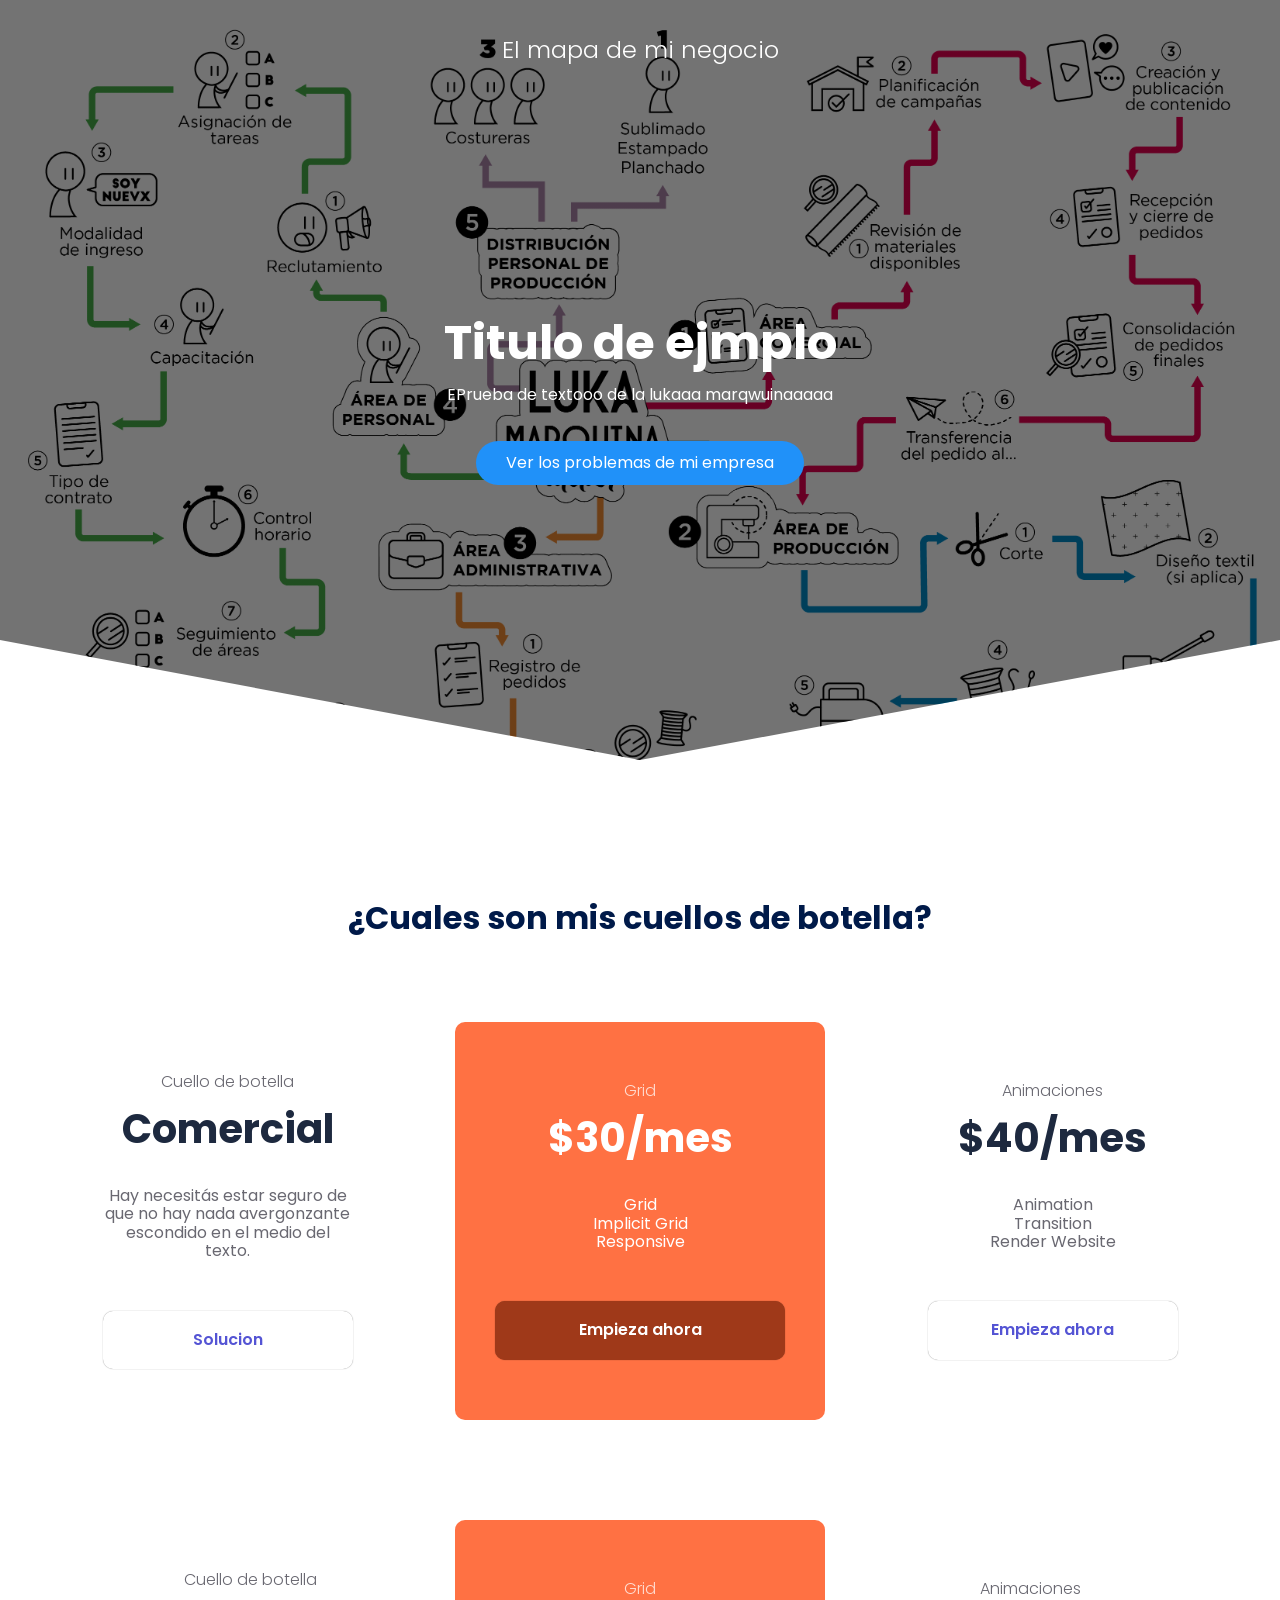
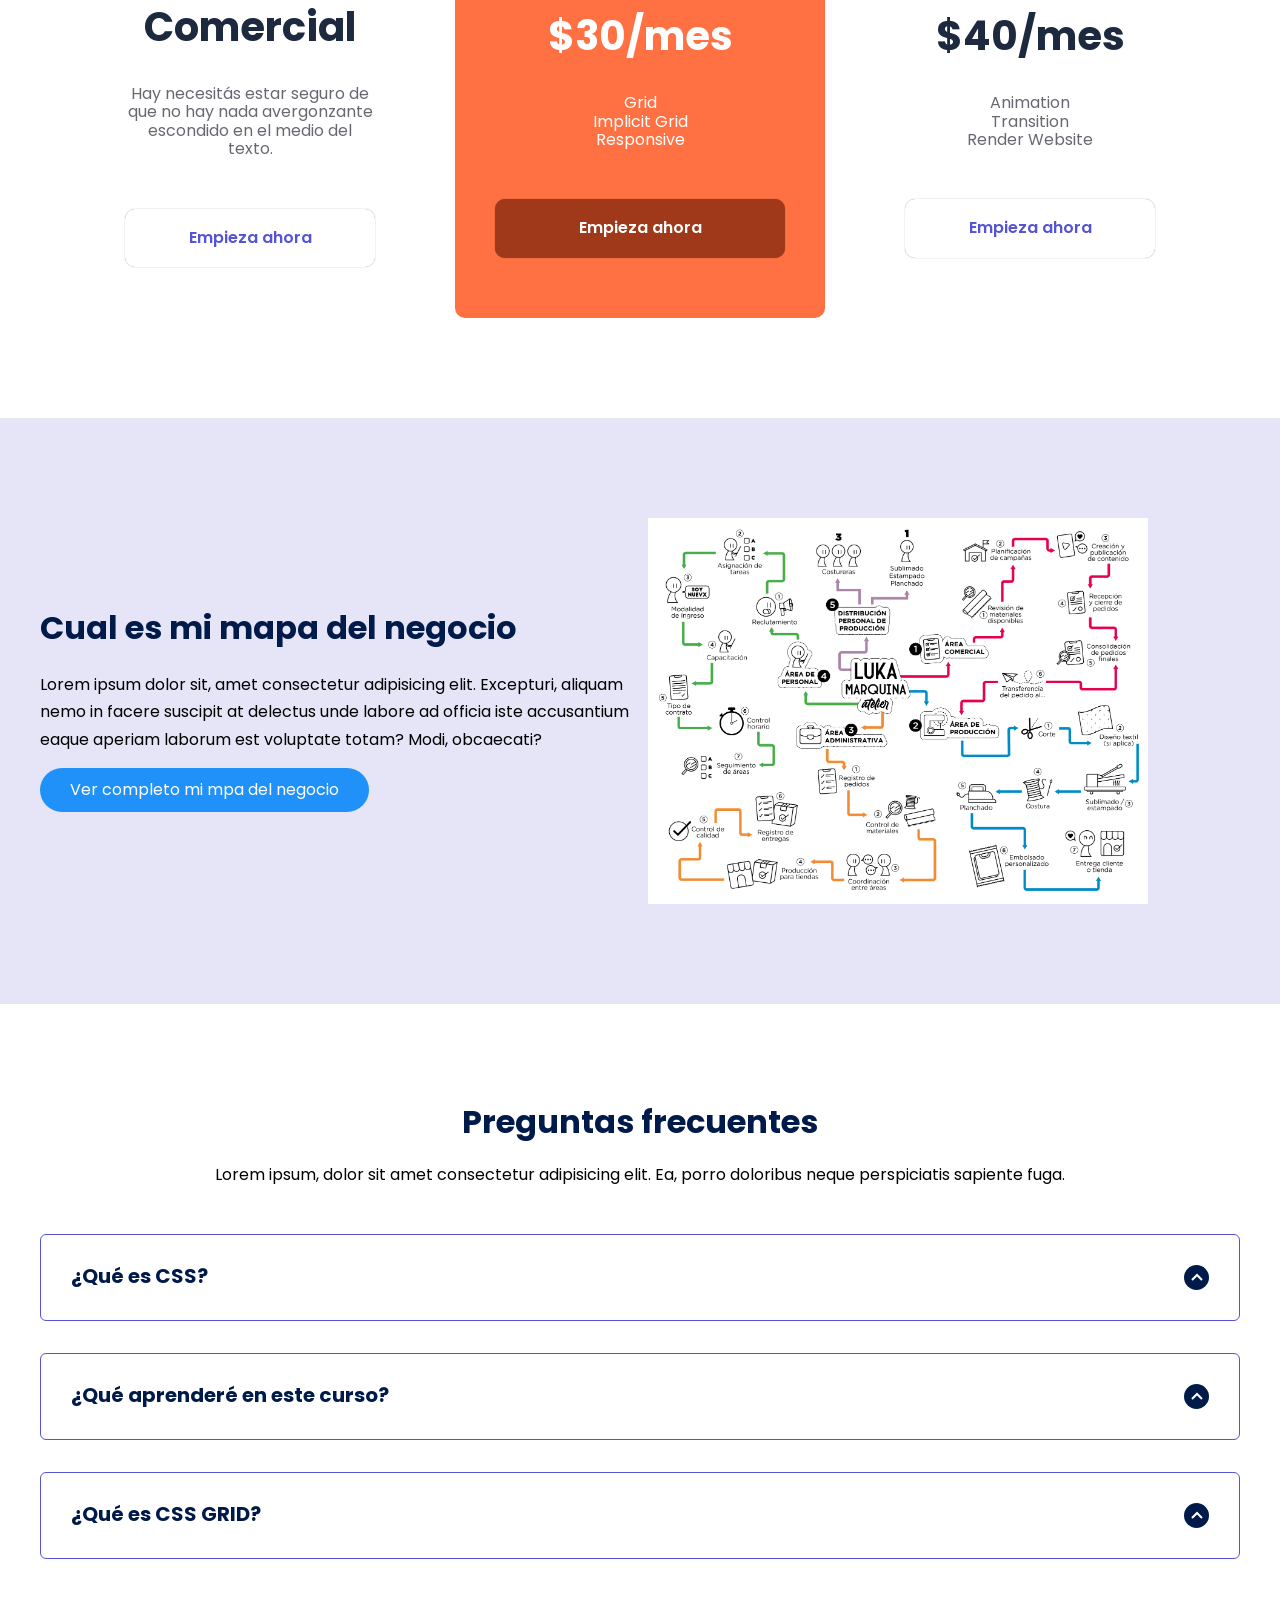
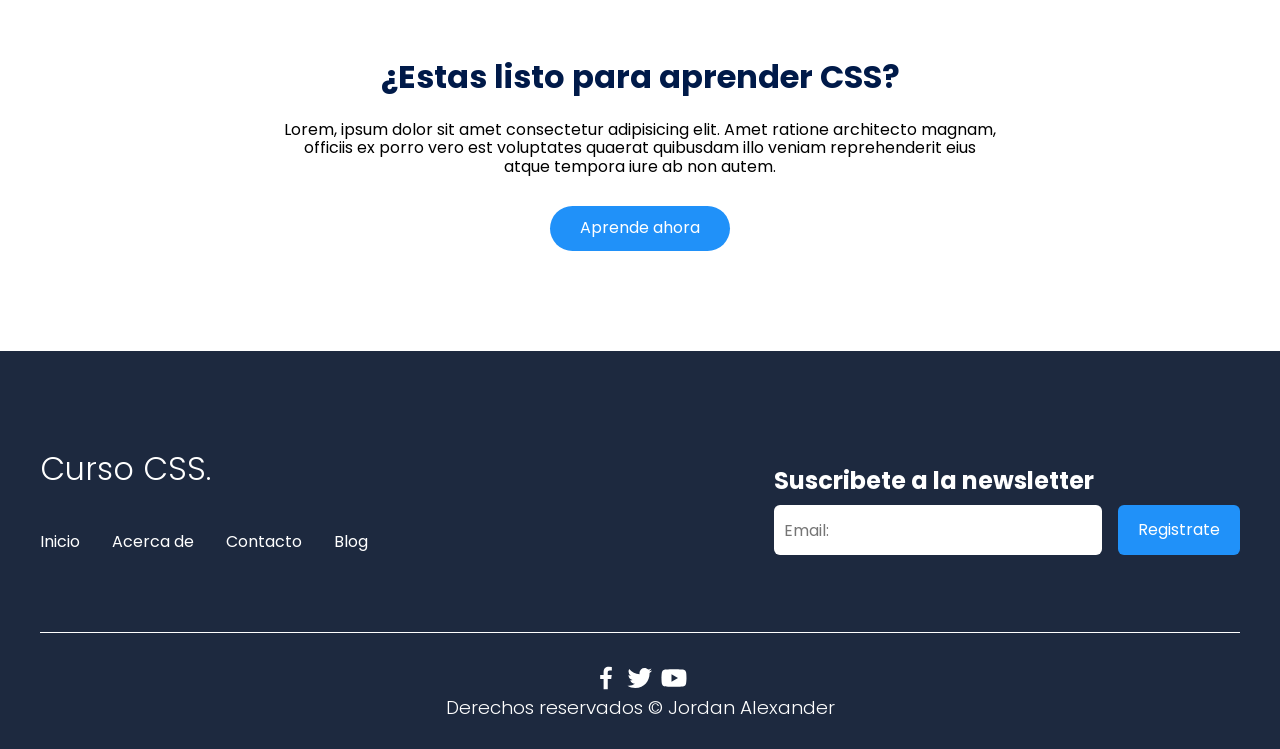
<file: index.html>
<!DOCTYPE html>
<html lang="es">

<head>
    <meta charset="UTF-8">
    <meta http-equiv="X-UA-Compatible" content="IE=edge">
    <meta name="viewport" content="width=device-width, initial-scale=1.0">
    <title>MASTER EN CSS</title>
    <link rel="shortcut icon" href="./images/favicon.png" type="image/x-icon">
    <link rel="stylesheet" href="./css/normalize.css">
    <link rel="stylesheet" href="./css/estilos.css">

    <meta name="theme-color" content="#2091F9">

    <meta name="title" content="Aprende CSS desde cero">
    <meta name="description"
        content="Hola, soy una descripción que verás cuando busques algo de mi temática en Google.">


    <meta property="og:type" content="website">
    <meta property="og:url" content="https://alexcgdesign.github.io">
    <meta property="og:title" content="Aprende CSS desde cero">
    <meta property="og:description"
        content="Hola, soy una descripción que verás cuando busques algo de mi temática en Google.">
    <meta property="og:image" content="https://alexcgdesign.github.io/images/css.jpg">

    <meta property="twitter:card" content="summary_large_image">
    <meta property="twitter:url" content="https://www.jordanalex.com/">
    <meta property="twitter:title" content="Aprende CSS desde cero">
    <meta property="twitter:description"
        content="Hola, soy una descripción que verás cuando busques algo de mi temática en Google.">
    <meta property="twitter:image" content="https://alexcgdesign.github.io/images/css.jpg">
</head>

<body>

    <header class="hero">
        <nav class="nav container">
            <div class="nav__logo">
                <h2 class="nav__title">El mapa de mi negocio</h2>
            </div>



         
        </nav>

        <section class="hero__container container">
            <h1 class="hero__title">Titulo de ejmplo </h1>
            <p class="hero__paragraph">EPrueba de textooo de la lukaaa marqwuinaaaaa</p>
            <a href="descarga.html" class="cta">Ver los problemas de mi empresa</a>
        </section>
    </header>


   <section class="price container">
            <h2 class="subtitle">¿Cuales son mis cuellos de botella?</h2>

            <div class="price__table">
                <div class="price__element">
                    <p class="price__name">Cuello de botella</p>
                    <script src="https://cdn.lordicon.com/lordicon.js"></script>
<lord-icon
    src="https://cdn.lordicon.com/dkobpcrm.json"
    trigger="loop"
    delay="1000"
    stroke="bold"
    colors="primary:#3080e8,secondary:#3080e8"
    style="width:100px;height:100px">
</lord-icon>
                    <h3 class="price__price">Comercial</h3>

                    <div class="price__items">
                        <p class="price__features">Hay necesitás estar seguro de que no hay nada avergonzante escondido en el medio del texto.</p>
                    </div>

                    <a href="Comercial.html" class="price__cta">Solucion</a>
                </div>


                <div class="price__element price__element--best">
                    <p class="price__name">Grid</p>
                    <h3 class="price__price">$30/mes</h3>

                    <div class="price__items">
                        <p class="price__features">Grid</p>
                        <p class="price__features">Implicit Grid</p>
                        <p class="price__features">Responsive</p>
                    </div>

                    <a href="#" class="price__cta">Empieza ahora</a>
                </div>


                <div class="price__element">
                    <p class="price__name">Animaciones</p>
                    <h3 class="price__price">$40/mes</h3>

                    <div class="price__items">
                        <p class="price__features">Animation</p>
                        <p class="price__features">Transition</p>
                        <p class="price__features">Render Website</p>
                    </div>

                    <a href="#" class="price__cta">Empieza ahora</a>
                </div>
  <div class="price__table">
                <div class="price__element">
                    <p class="price__name">Cuello de botella</p>
                    <h3 class="price__price">Comercial</h3>

                    <div class="price__items">
                        <p class="price__features">Hay necesitás estar seguro de que no hay nada avergonzante escondido en el medio del texto.</p>
                    </div>

                    <a href="#" class="price__cta">Empieza ahora</a>
                </div>


                <div class="price__element price__element--best">
                    <p class="price__name">Grid</p>
                    <h3 class="price__price">$30/mes</h3>

                    <div class="price__items">
                        <p class="price__features">Grid</p>
                        <p class="price__features">Implicit Grid</p>
                        <p class="price__features">Responsive</p>
                    </div>

                    <a href="#" class="price__cta">Empieza ahora</a>
                </div>


                <div class="price__element">
                    <p class="price__name">Animaciones</p>
                    <h3 class="price__price">$40/mes</h3>

                    <div class="price__items">
                        <p class="price__features">Animation</p>
                        <p class="price__features">Transition</p>
                        <p class="price__features">Render Website</p>
                    </div>

                    <a href="#" class="price__cta">Empieza ahora</a>
                </div>
    

            </div>
        </section>




    <main>
      

        <section class="knowledge">
            <div class="knowledge__container container">
                <div class="knowledege__texts">
                    <h2 class="subtitle">Cual es mi mapa del negocio </h2>
                    <p class="knowledge__paragraph">Lorem ipsum dolor sit, amet consectetur adipisicing elit. Excepturi,
                        aliquam nemo in facere suscipit at delectus unde labore ad officia iste accusantium eaque
                        aperiam laborum est voluptate totam? Modi, obcaecati?</p>
                    <a href="#" class="cta">Ver completo mi mpa del negocio</a>
                </div>

                <figure class="knowledge__picture">
                    <img src="images/GRAFICO COMPLETO MAPA LUKA MARQUINA ATELIER_Mesa de trabajo 1 (1).png" class="knowledge__img">
                </figure>
            </div>
        </section>


        

        <section class="questions container">
            <h2 class="subtitle">Preguntas frecuentes</h2>
            <p class="questions__paragraph">Lorem ipsum, dolor sit amet consectetur adipisicing elit. Ea, porro
                doloribus neque perspiciatis sapiente fuga.</p>

            <section class="questions__container">
                <article class="questions__padding">
                    <div class="questions__answer">
                        <h3 class="questions__title">¿Qué es CSS?
                            <span class="questions__arrow">
                                <img src="./images/arrow.svg" class="questions__img">
                            </span>
                        </h3>

                        <p class="questions__show">Lorem ipsum, dolor sit amet consectetur adipisicing elit. Quos
                            facere, quidem eum id excepturi assumenda explicabo nam accusamus veritatis voluptates
                            eveniet adipisci, dicta nihil nemo modi possimus officiis quam atque? Lorem ipsum, dolor sit
                            amet consectetur adipisicing elit. Quos facere, quidem eum id excepturi assumenda explicabo
                            nam accusamus veritatis voluptates eveniet adipisci, dicta nihil nemo modi possimus officiis
                            quam atque?</p>
                    </div>
                </article>

                <article class="questions__padding">
                    <div class="questions__answer">
                        <h3 class="questions__title">¿Qué aprenderé en este curso?
                            <span class="questions__arrow">
                                <img src="./images/arrow.svg" class="questions__img">
                            </span>
                        </h3>

                        <p class="questions__show">Lorem ipsum, dolor sit amet consectetur adipisicing elit. Quos
                            facere, quidem eum id excepturi assumenda explicabo nam accusamus veritatis voluptates
                            eveniet adipisci, dicta nihil nemo modi possimus officiis quam atque? Lorem ipsum, dolor sit
                            amet consectetur adipisicing elit. Quos facere, quidem eum id excepturi assumenda explicabo
                            nam accusamus veritatis voluptates eveniet adipisci, dicta nihil nemo modi possimus officiis
                            quam atque?</p>
                    </div>
                </article>

                <article class="questions__padding">
                    <div class="questions__answer">
                        <h3 class="questions__title">¿Qué es CSS GRID?
                            <span class="questions__arrow">
                                <img src="./images/arrow.svg" class="questions__img">
                            </span>
                        </h3>

                        <p class="questions__show">Lorem ipsum, dolor sit amet consectetur adipisicing elit. Quos
                            facere, quidem eum id excepturi assumenda explicabo nam accusamus veritatis voluptates
                            eveniet adipisci, dicta nihil nemo modi possimus officiis quam atque? Lorem ipsum, dolor sit
                            amet consectetur adipisicing elit. Quos facere, quidem eum id excepturi assumenda explicabo
                            nam accusamus veritatis voluptates eveniet adipisci, dicta nihil nemo modi possimus officiis
                            quam atque?</p>
                    </div>
                </article>
            </section>

            <section class="questions__offer">
                <h2 class="subtitle">¿Estas listo para aprender CSS?</h2>
                <p class="questions__copy">Lorem, ipsum dolor sit amet consectetur adipisicing elit. Amet ratione
                    architecto magnam, officiis ex porro vero est voluptates quaerat quibusdam illo veniam reprehenderit
                    eius atque tempora iure ab non autem.</p>
                <a href="#" class="cta">Aprende ahora</a>
            </section>
        </section>
    </main>

    <footer class="footer">
        <section class="footer__container container">
            <nav class="nav nav--footer">
                <h2 class="footer__title">Curso CSS.</h2>

                <ul class="nav__link nav__link--footer">
                    <li class="nav__items">
                        <a href="#" class="nav__links">Inicio</a>
                    </li>
                    <li class="nav__items">
                        <a href="#" class="nav__links">Acerca de</a>
                    </li>
                    <li class="nav__items">
                        <a href="#" class="nav__links">Contacto</a>
                    </li>
                    <li class="nav__items">
                        <a href="#" class="nav__links">Blog</a>
                    </li>
                </ul>
            </nav>

            <form class="footer__form" action="https://formspree.io/f/mknkkrkj" method="POST">
                <h2 class="footer__newsletter">Suscribete a la newsletter</h2>
                <div class="footer__inputs">
                    <input type="email" placeholder="Email:" class="footer__input" name="_replyto">
                    <input type="submit" value="Registrate" class="footer__submit">
                </div>
            </form>
        </section>

        <section class="footer__copy container">
            <div class="footer__social">
                <a href="#" class="footer__icons"><img src="./images/facebook.svg" class="footer__img"></a>
                <a href="#" class="footer__icons"><img src="./images/twitter.svg" class="footer__img"></a>
                <a href="#" class="footer__icons"><img src="./images/youtube.svg" class="footer__img"></a>
            </div>

            <h3 class="footer__copyright">Derechos reservados &copy; Jordan Alexander</h3>
        </section>
    </footer>

    <script src="./js/slider.js"></script>
    <script src="./js/questions.js"></script>
    <script src="./js/menu.js"></script>
</body>

</html>
</file>
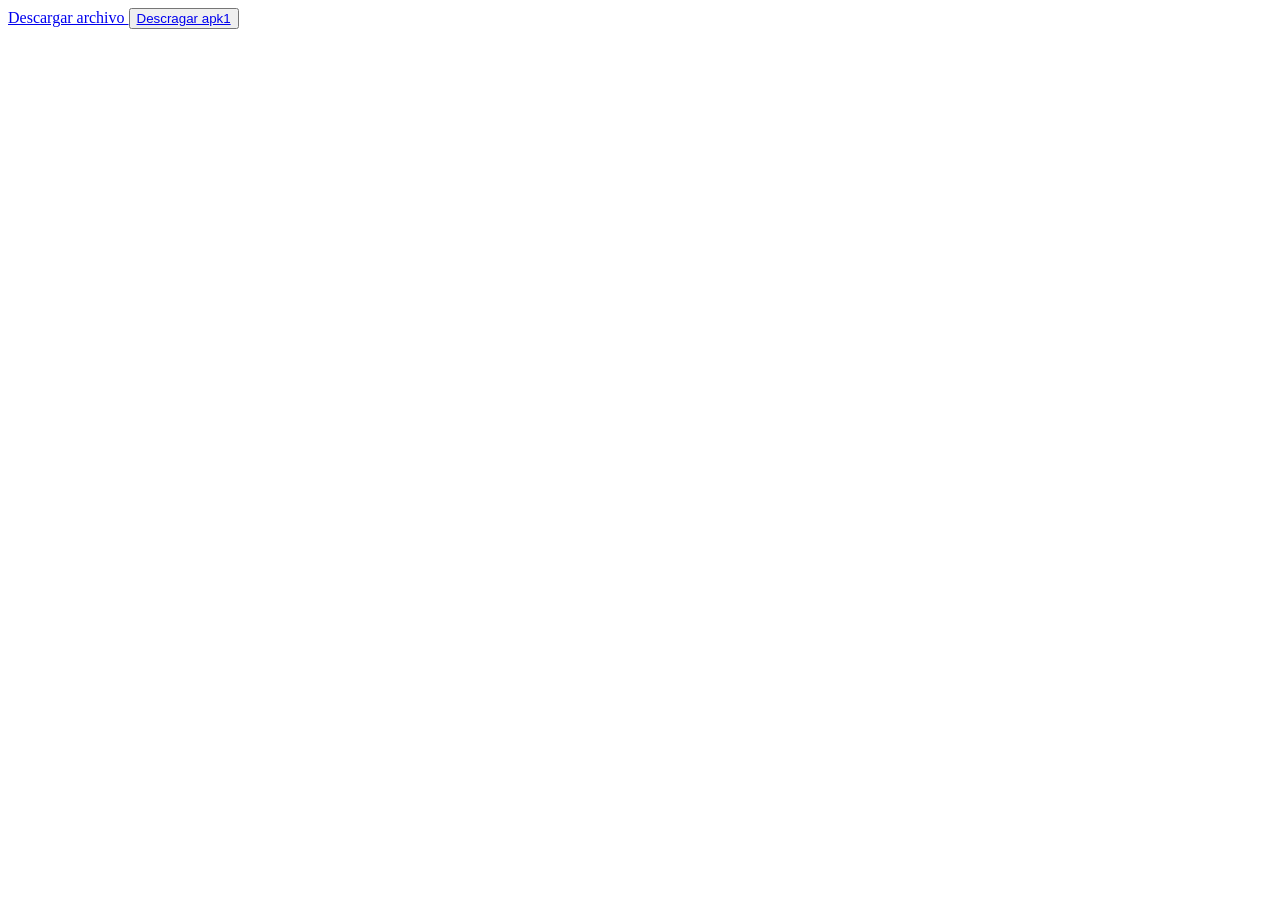
<file: descarga.html>
<!DOCTYPE html>
<html lang="en">
<head>
    <meta charset="UTF-8">
    <meta name="viewport" content="width=device-width, initial-scale=1.0">
    <title>Document</title>
</head>
<body>
    <a href="apks/Leccion 1 AR.apk" download="Leccion1" >
        Descargar archivo 
    </a>

     <button>
        <a href="apks/Leccion 1 AR.apk" download="Leccion1" >Descragar apk1</a>
     </button>
</body>
</html>
</file>
<file: css/estilos.css>
@import url('https://fonts.googleapis.com/css2?family=Poppins:wght@300;400;600;700&display=swap');

:root {
    --padding-container: 100px 0;
    --color-title: #001A49;
}

body {
    font-family: 'Poppins', sans-serif;
}

.container {
    
    max-width: 1200px;
    margin: 0 auto;
    overflow: hidden;
    padding: var(--padding-container);
}

.hero {
    width: 100%;
    height: 100vh;
    min-height: 600px;
    max-height: 800px;
    position: relative;
    display: grid;
    grid-template-rows: 100px 1fr;
    color: #fff;
}

.hero::before {
    content: "";
    position: absolute;
    top: 0;
    left: 0;
    width: 100%;
    height: 100%;
    background-image: linear-gradient(180deg, #0000008c 0%, #0000008c 100%), url('../images/GRAFICO COMPLETO MAPA LUKA MARQUINA ATELIER_Mesa de trabajo 1 (1).png');
    background-size: cover;
    clip-path: polygon(0 0, 100% 0, 100% 80%, 50% 95%, 0 80%);
    z-index: -1;
}


/* Nav */

.nav {
    --padding-container: 0;
    height: 100%;
    display: flex;
    align-items: center;
}

.nav__title {
    font-weight: 300;
}

.nav__link {
    margin-left: auto;
    padding: 0;
    display: grid;
    grid-auto-flow: column;
    grid-auto-columns: max-content;
    gap: 2em;
}

.nav__items {
    list-style: none;
}

.nav__links {
    color: #fff;
    text-decoration: none;
}

.nav__menu {
    margin-left: auto;
    cursor: pointer;
    display: none;
}

.nav__img {
    display: block;
    width: 30px;
}


.nav__close {
    display: var(--show, none);
}


/* Hero container */

.hero__container {
    max-width: 800px;
    --padding-container: 0;
    display: grid;
    grid-auto-rows: max-content;
    align-content: center;
    gap: 1em;
    padding-bottom: 100px;
    text-align: center;
}

.hero__title {
    font-size: 3rem;
}

.hero__paragraph {
    margin-bottom: 20px;
}

.cta {
    display: inline-block;
    background-color: #2091F9;
    justify-self: center;
    color: #fff;
    text-decoration: none;
    padding: 13px 30px;
    border-radius: 32px;
}

/* About */

.about {
    text-align: center;
}

.subtitle {
    color: var(--color-title);
    font-size: 2rem;
    margin-bottom: 25px;
}


.about__paragraph {
    line-height: 1.7;
}

.about__main {
    padding-top: 80px;
    display: grid;
    width: 90%;
    margin: 0 auto;
    gap: 1em;
    overflow: hidden;
    grid-template-columns: repeat(auto-fit, minmax(260px, auto));
}


.about__icons {
    display: grid;
    gap: 1em;
    justify-items: center;
    width: 260px;
    overflow: hidden;
    margin: 0 auto;
}

.about__icon {
    width: 40px;
}

/* Knowledge */

.knowledge {
    background-color: #e5e5f7;
    background-image: #444cf7 0.5px, #e5e5f7 0.5px);
    background-size: 20px 20px;
    background-position: 0 0, 10px 10px;
    overflow: hidden;
}

.knowledge__container{
    display: grid;
    grid-template-columns: 1fr 1fr;
    gap: 1em;
    align-items: center;
}

.knowledge__picture{
    max-width: 500px;
}

.knowledge__paragraph{
    line-height: 1.7;
    margin-bottom: 15px;
}

.knowledge__img{
    width: 100%;
    display: block;
}

/* price */

.price{
    text-align: center;
}

.price__table{
    padding-top: 60px;
    display: flex;
    flex-wrap: wrap;
    gap: 2.5em;
    justify-content: space-evenly;
    align-items: center;
}

.price__element{
    background-color: #ffffff;
    text-align: center;
    border-radius: 10px;
    width: 330px;
    padding: 40px;
    --color-plan: #696871;
    --color-price: #1D293F;
    --bg-cta: #fff;
    --color-cta: #5454D4;
    --color-items: #696871;
}

.price__element--best{
    width: 370px;
    padding: 60px 40px;
    background-color: #FF7143;
    --color-plan: rgb(255 255 255 / 75%);
    --color-price: #fff;
    --bg-cta: #9F3919;
    --color-cta: #FFF;
    --color-items: #fff;
}


.price__name{
    color: var(--color-plan);
    margin-bottom: 15px;
    font-weight: 300;
}

.price__price{
    font-size: 2.5rem;
    color: var(--color-price);
}

.price__items{
    margin-top: 35px;
    display: grid;
    gap: 0em;
    font-weight: 0;
    font-size: 1rem;
    margin-bottom: 50px;
    color: var(--color-items);
}

.price__cta{
    display: block;
    padding: 20px 0;
    border-radius: 10px;
    text-decoration: none;
    background-color: var(--bg-cta);
    font-weight: 600;
    color: var(--color-cta);
    box-shadow: 0 0 1px rgba(0, 0, 0, .5);
}

/* Testimony */

.testimony{
    background-color: #e5e5f7;
}

.testimony__container{
    display: grid;
    grid-template-columns: 50px 1fr 50px;
    gap: 1em;
    align-items: center;
}

.testimony__body{
    display: grid;
    grid-template-columns: 1fr max-content;
    justify-content: space-between;
    align-items: center;
    gap: 2em;
    grid-column: 2/3;
    grid-row: 1/2;
    opacity: 0;
    pointer-events: none;
}


.testimony__body--show{
    pointer-events: unset;
    opacity: 1;
    transition: opacity 1.5s ease-in-out;
}

.testimony__img{
    width: 250px;
    height: 250px;
    border-radius: 50%;
    object-fit: cover;
    object-position: 50% 30%;
}

.testimony__texts{
    max-width: 700px;
}

.testimony__course{
    background-color: royalblue;
    color: #fff;
    display: inline-block;
    padding: 5px;
}

.testimony__arrow{
    width: 90%;
    cursor: pointer;
}

/* Questions */

.questions{
    text-align: center;
}

.questions__container{
    display: grid;
    gap: 2em;
    padding-top: 50px;
    padding-bottom: 100px;
}

.questions__padding{
    padding: 0;
    transition: padding .3s;
    border: 1px solid #5454D4;
    border-radius: 6px;
}

.questions__padding--add{
    padding-bottom: 30px;
}

.questions__answer{
    padding: 0 30px 0;
    overflow: hidden;
}

.questions__title{
    text-align: left;
    display: flex;
    font-size: 20px;
    padding: 30px 0 30px;
    cursor: pointer;
    color: var(--color-title);
    justify-content: space-between;
}

.questions__arrow{
    border-radius: 50%;
    background-color: var(--color-title);
    width: 25px;
    height: 25px;
    display: flex;
    justify-content: center;
    align-items: center;
    align-self: flex-end;
    margin-left: 10px;
    transition:  transform .3s;
}

.questions__arrow--rotate{
    transform: rotate(180deg);
}

.questions__show{
    text-align: left;
    height: 0;
    transition: height .3s;
}

.questions__img{
    display: block;
}

.questions__copy{
    width: 60%;
    margin: 0 auto;
    margin-bottom: 30px;
}

/* Footer */

.footer{
    background-color: #1D293F;
}

.footer__title{
    font-weight: 300;
    font-size: 2rem;
    margin-bottom: 30px;
}

.footer__title, .footer__newsletter{
    color: #fff;
}


.footer__container{
    display: flex;
    justify-content: space-between;
    align-items: center;
    border-bottom: 1px solid #fff;
    padding-bottom: 60px;
}

.nav--footer{
    padding-bottom: 20px;
    display: grid;
    gap: 1em;
    grid-auto-flow: row;
    height: 100%;
}

.nav__link--footer{
    display: flex;
    margin: 0;
    margin-right: 20px;
    flex-wrap: wrap;
}

.footer__inputs{
    margin-top: 10px;
    display: flex;
    overflow: hidden;
}

.footer__input{
    background-color: #fff;
    height: 50px;
    display: block;
    padding-left: 10px;
    border-radius: 6px;
    font-size: 1rem;
    outline: none;
    border: none;
    margin-right: 16px;
}

.footer__submit{
    margin-left: auto;
    display: inline-block;
    height: 50px;
    padding: 0 20px ;
    background-color: #2091F9;
    border: none;
    font-size: 1rem;
    color: #fff;
    border-radius: 6px;
    cursor: pointer;
}

.footer__copy{
    --padding-container: 30px 0;
    text-align: center;
    color: #fff;
}

.footer__copyright{
    font-weight: 300;
}

.footer__icons{
    margin-bottom: 10px;
}

.footer__img{
    width: 30px;
}

/* Media queries */

@media (max-width:800px){
    .nav__menu{
        display: block;
    }

    .nav__link--menu{
        position: fixed;
        background-color: #000;
        top: 0;
        left: 0;
        height: 100%;
        width: 100%;
        display: flex;
        flex-direction: column;
        justify-content: space-evenly;
        align-items: center;
        z-index: 100;
        opacity: 0;
        pointer-events: none;
        transition: .7s opacity;
    }

    .nav__link--show{
        --show: block;
        opacity:1 ;
        pointer-events: unset;
    }

    .nav__close{
        position: absolute;
        top: 30px;
        right: 30px;
        width: 30px;
        cursor: pointer;
    }

    .hero__title{
        font-size: 2.5rem;
    }


    .about__main{
        gap: 2em;
    }

    .about__icons:last-of-type{
        grid-column: 1/-1;
    }


    .knowledge__container{
        grid-template-columns: 1fr;
        grid-template-rows: max-content 1fr;
        gap: 3em;
        text-align: center;
    }

    .knowledge__picture{
        grid-row: 1/2;
        justify-self: center;
    }

    .testimony__container{
        grid-template-columns: 30px 1fr 30px;
    }

    .testimony__body{
        grid-template-columns: 1fr;
        grid-template-rows: max-content max-content;
        gap: 3em;
        justify-items:center ;
    }


    .testimony__img{
        width: 200px;
        height: 200px;
        
    }

    .questions__copy{
        width: 100%;
    }

    .footer__container{
        flex-wrap: wrap;
    }

    .nav--footer{
        width: 100%;
        justify-items: center;
    }

    .nav__link--footer{
        width: 100%;
        justify-content: space-evenly;
        margin: 0;
    }

    .footer__form{
        width: 100%;
        justify-content: space-evenly;
    }

    .footer__input{
        flex: 1;
    }

}

@media (max-width:600px){
    .hero__title{
        font-size: 2rem;
    }

    .hero__paragraph{
        font-size: 1rem;
    }

    .subtitle{
        font-size: 1.8rem;
    }

    .price__element{
        width: 90%;
    }

    .price__element--best{
        width: 90%;
        /* padding: 40px; */
    }

    .price__price{
        font-size: 2rem;
    }

    .testimony{
        --padding-container: 60px 0;
    }

    .testimony__container{
        grid-template-columns: 28px 1fr 28px;
        gap: .9em;
    }

    .testimony__arrow{
        width: 100%;
    }

    .testimony__course{
        margin-top: 15px;
    }

    .questions__title{
        font-size: 1rem;
    }

    .footer__title{
        justify-self: start;
        margin-bottom: 15px;
    }

    .nav--footer{
        padding-bottom: 60px;
    }

    .nav__link--footer{
        justify-content: space-between;
    }

    .footer__inputs{
        flex-wrap: wrap;
    }

    .footer__input{
        flex-basis: 100%;
        margin: 0;
        margin-bottom: 16px;
    }

    .footer__submit{
        margin-right: auto;
        margin-left: 0;
        

        /* 
        margin:0;
        width: 100%;
        */
    }
}
</file>
